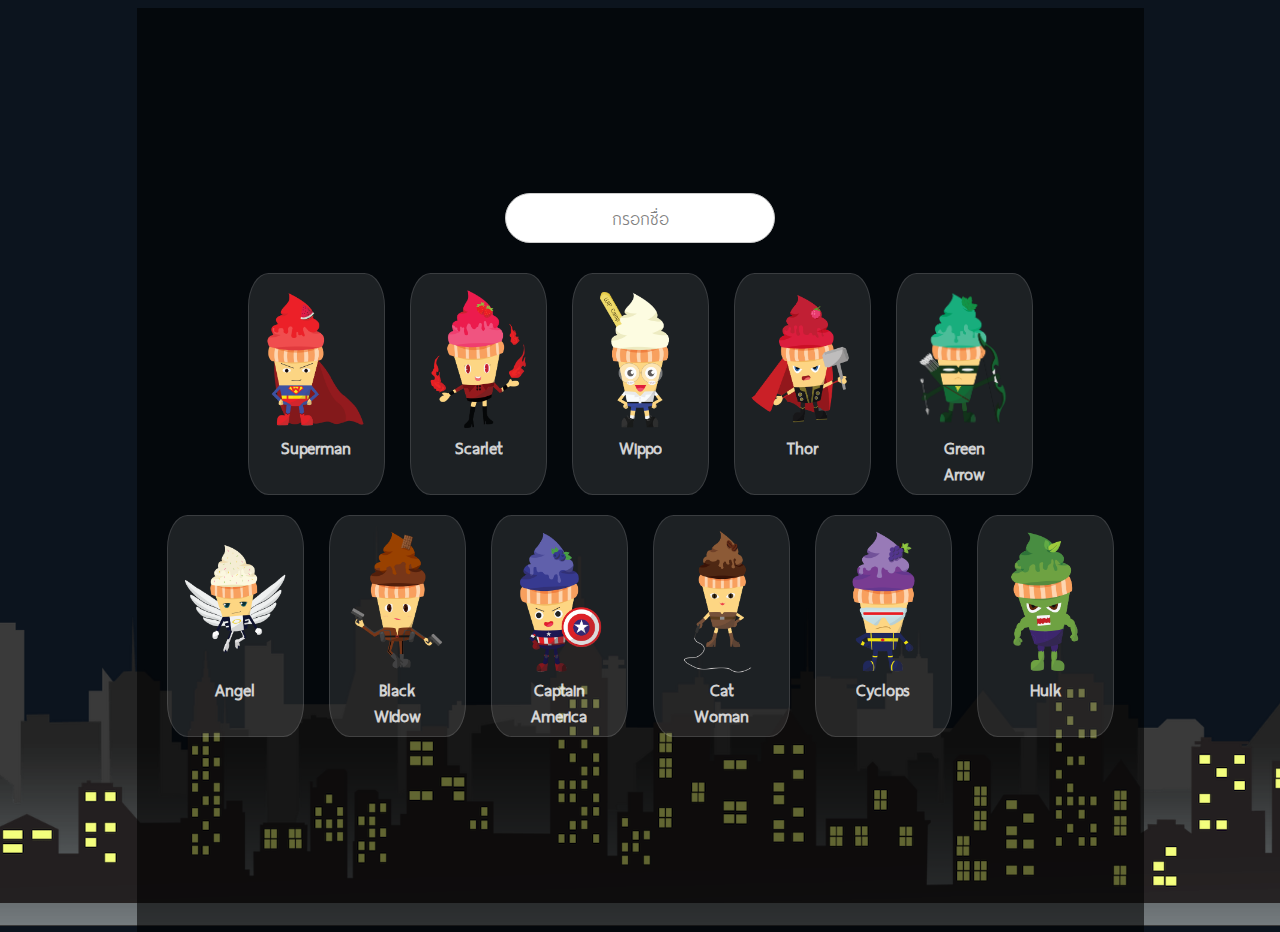
<file: index.html>
<html>
  <head>
    <title>WIPPO 8 JUMPER</title>
    <!-- <link rel="stylesheet" href="https://maxcdn.bootstrapcdn.com/font-awesome/4.5.0/css/font-awesome.min.css"> -->
    <link rel="stylesheet" type="text/css" href="assets/css/style.css">
    <meta charset="utf-8">
    <meta http-equiv="X-UA-Compatible" content="IE=edge">
    <script type="text/javascript" async="" src="//u.heatmap.it/conf/game.wip.camp.js"></script>
    <script type="text/javascript" async="" src="//u.heatmap.it/log.js"></script>
    <script async="" src="//www.google-analytics.com/analytics.js"></script>
    <script>
        (function(i,s,o,g,r,a,m){i['GoogleAnalyticsObject']=r;i[r]=i[r]||function(){
        (i[r].q=i[r].q||[]).push(arguments)},i[r].l=1*new Date();a=s.createElement(o),
        m=s.getElementsByTagName(o)[0];a.async=1;a.src=g;m.parentNode.insertBefore(a,m)
        })(window,document,'script','//www.google-analytics.com/analytics.js','ga');

        ga('create', 'UA-28869618-3', 'auto');
        ga('send', 'pageview');



      (function() {
      var hm = document.createElement('script'); hm.type ='text/javascript'; hm.async = true;
      hm.src = ('++u-heatmap-it+log-js').replace(/[+]/g,'/').replace(/-/g,'.');
      var s = document.getElementsByTagName('script')[0]; s.parentNode.insertBefore(hm, s);
      })();
      </script>
  </head>
  <body>
    <div class="container-fluid">
      <!-- Scene -->
      <div id="scene">
        <div class="layer layout">
          <div class="town">
            <div class="town-front"></div>
          </div>
        </div>
        <div class="layer layout">
          <div class="town">
            <div class="town-mid"></div>
          </div>
        </div>
        <div class="layer layout" style="z-index:-1;">
          <div class="town">
            <div class="town-back"></div>
          </div>
        </div>
      </div>
      <!-- Select Character -->
      <div id="main">
        <div class="container">
          <div class="select">
            <div class="row">
              <div class="bottom">
                <input type="text" id="name" placeholder = "กรอกชื่อ" />
              </div>
            </div>
            <div class="row">
              <div class="hero superman" data-wip="superman">
                <div class="image-hero">
                  <img src="assets/img/wippo/wippo-superman.png" alt="" class="img-responsive">
                </div>
                <div class="name">
                  <h1>Superman</h1>
                </div>
              </div>
              <div class="hero scarlet" data-wip="scarlet">
                <div class="image-hero">
                  <img src="assets/img/wippo/wippo-scarlet.png" alt="" class="img-responsive">
                </div>
                <div class="name">
                  <h1>Scarlet</h1>
                </div>
              </div>
              <div class="hero original" data-wip="original">
                <div class="image-hero">
                  <img src="assets/img/wippo/wippo-original.png" alt="" class="img-responsive">
                </div>
                <div class="name">
                  <h1>Wippo</h1>
                </div>
              </div>
              <div class="hero thor" data-wip="thor">
                <div class="image-hero">
                  <img src="assets/img/wippo/wippo-thor.png" alt="" class="img-responsive">
                </div>
                <div class="name">
                  <h1>Thor</h1>
                </div>
              </div>
              <div class="hero greenarrow" data-wip="greenarrow">
                <div class="image-hero">
                  <img src="assets/img/wippo/wippo-greenarrow.png" alt="" class="img-responsive">
                </div>
                <div class="name">
                  <h1>Green<br>Arrow</h1>
                </div>
              </div>
            </div>
            <div class="row">
              <div class="hero angel" data-wip="angel">
                <div class="image-hero">
                  <img src="assets/img/wippo/wippo-angel.png" alt="" class="img-responsive">
                </div>
                <div class="name">
                  <h1>Angel</h1>
                </div>
              </div>
              <div class="hero blackwidow" data-wip="blackwidow">
                <div class="image-hero">
                  <img src="assets/img/wippo/wippo-blackwidow.png" alt="" class="img-responsive">
                </div>
                <div class="name">
                  <h1>Black<br>Widow</h1>
                </div>
              </div>
              <div class="hero captainamerica" data-wip="captainamerica">
                <div class="image-hero">
                  <img src="assets/img/wippo/wippo-captainamerica.png" alt="" class="img-responsive">
                </div>
                <div class="name">
                  <h1>Captain<br>America</h1>
                </div>
              </div>
              <div class="hero catwoman" data-wip="catwoman">
                <div class="image-hero">
                  <img src="assets/img/wippo/wippo-catwoman.png" alt="" class="img-responsive">
                </div>
                <div class="name">
                  <h1>Cat<br>Woman</h1>
                </div>
              </div>
              <div class="hero cyclops" data-wip="cyclops">
                <div class="image-hero">
                  <img src="assets/img/wippo/wippo-cyclops.png" alt="" class="img-responsive">
                </div>
                <div class="name">
                  <h1>Cyclops</h1>
                </div>
              </div>
              <div class="hero hulk" data-wip="hulk">
                <div class="image-hero">
                  <img src="assets/img/wippo/wippo-hulk.png" alt="" class="img-responsive">
                </div>
                <div class="name">
                  <h1>Hulk</h1>
                </div>
              </div>
            </div>
          </div>
        </div>
      </div>
    </div>
    <script src="assets/js/jquery.min.js"></script>
    <script src="https://cdn.firebase.com/js/client/2.2.1/firebase.js"></script>
    <script>
      $(document).ready(function(){
        var myDataRef = new Firebase('https://wippo-jump.firebaseio.com');
        var score = 0;
        var topname;
        myDataRef.once("value", function(snapshot) {
          snapshot.forEach(function(data) {
            console.log("The " + data.key() + " score is " + data.val());
            if (data.key() == "top") {score = data.val()};
            if (data.key() == "name") {topname = data.val()};
          });
        });

        $('.hero').click(function(){
          
          if(!$('#name').val()){
            $('#name').addClass('active');
          }else{
            window.location = "game.html?char="+$(this).data('wip')+"&name="+$('#name').val()+"&bscore="+score+"&bn="+topname;
          }

        });
      });
    </script>
  </body>
</html>
</file>
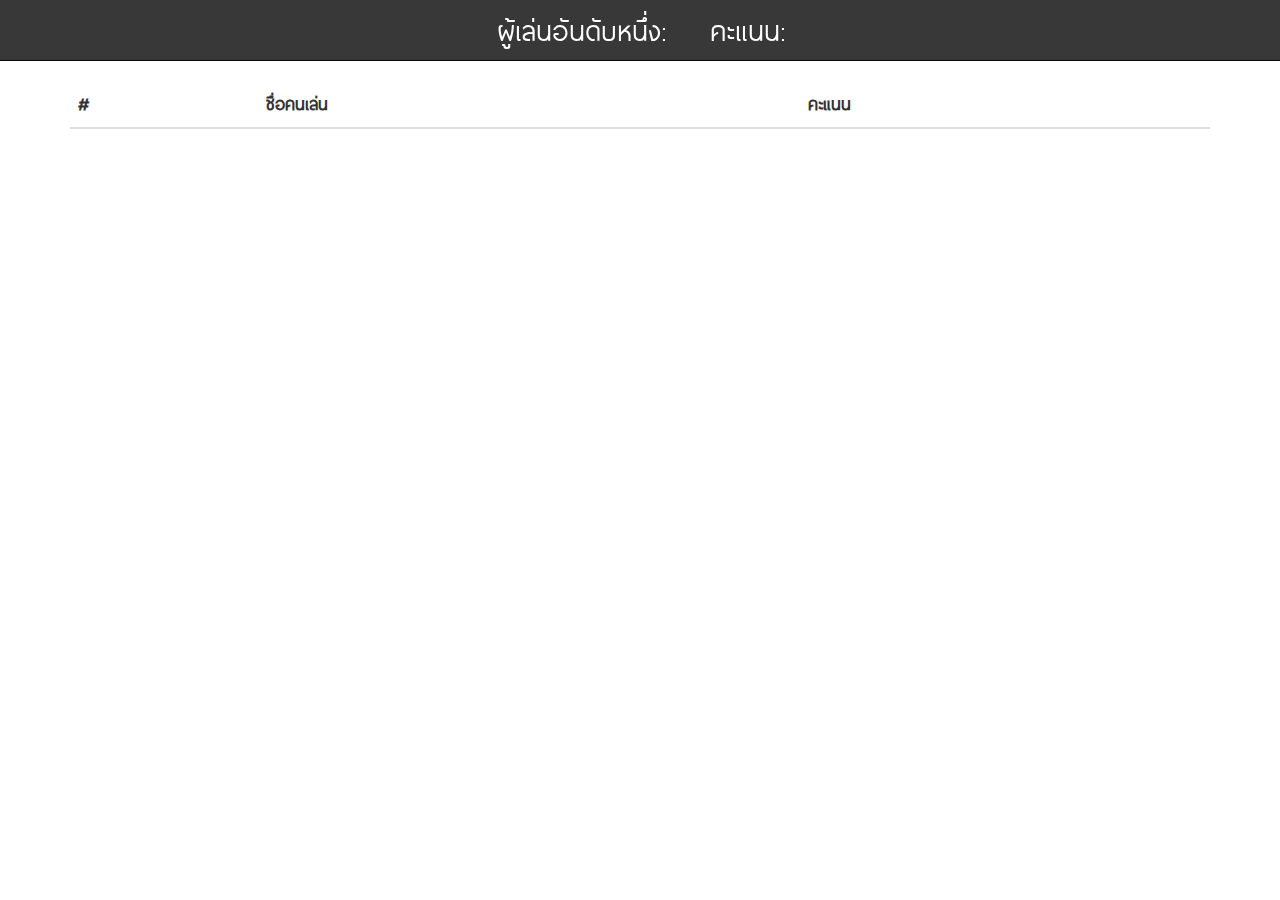
<file: score.html>
<html>

<head>
  <title>WIPPO 8 JUMPER</title>
  <!-- <link rel="stylesheet" href="https://maxcdn.bootstrapcdn.com/font-awesome/4.5.0/css/font-awesome.min.css"> -->
  <link rel="stylesheet" href="https://maxcdn.bootstrapcdn.com/bootstrap/3.3.6/css/bootstrap.min.css">
  <link rel="stylesheet" type="text/css" href="assets/css/score.css">
  <meta charset="utf-8">
  <meta http-equiv="X-UA-Compatible" content="IE=edge">
  <script type="text/javascript" async="" src="//u.heatmap.it/conf/game.wip.camp.js"></script>
  <script type="text/javascript" async="" src="//u.heatmap.it/log.js"></script>
  <script async="" src="//www.google-analytics.com/analytics.js"></script>
  <script>
  (function(i, s, o, g, r, a, m) {
    i['GoogleAnalyticsObject'] = r;
    i[r] = i[r] || function() {
      (i[r].q = i[r].q || []).push(arguments)
    }, i[r].l = 1 * new Date();
    a = s.createElement(o),
      m = s.getElementsByTagName(o)[0];
    a.async = 1;
    a.src = g;
    m.parentNode.insertBefore(a, m)
  })(window, document, 'script', '//www.google-analytics.com/analytics.js', 'ga');

  ga('create', 'UA-28869618-3', 'auto');
  ga('send', 'pageview');



  (function() {
    var hm = document.createElement('script');
    hm.type = 'text/javascript';
    hm.async = true;
    hm.src = ('++u-heatmap-it+log-js').replace(/[+]/g, '/').replace(/-/g, '.');
    var s = document.getElementsByTagName('script')[0];
    s.parentNode.insertBefore(hm, s);
  })();
  </script>
</head>

<body>
  <nav class="navbar navbar-inverse navbar-fixed-top">
    <div class="container">
      <h1 class="name">ผู้เล่นอันดับหนึ่ง: </h1>
      <h1 class="score">คะแนน: </h1>
    </div>
  </nav>
  <div class="main container">

    <table class="table table-hover">
      <thead>
        <tr>
          <th>#</th>
          <th>ชื่อคนเล่น</th>
          <th>คะแนน</th>
        </tr>
      </thead>
      <tbody>
      </tbody>
    </table>
  </div>
  <script src="assets/js/jquery.min.js"></script>
  <script src="https://maxcdn.bootstrapcdn.com/bootstrap/3.3.6/js/bootstrap.min.js"></script>
  <script src="https://cdn.firebase.com/js/client/2.2.1/firebase.js"></script>
  <script>
  $(document).ready(function() {
    var i = 1;
    var topName,score;
    var HistoryRef = new Firebase('https://wippo-jump.firebaseio.com/history');
    var OriginRef = new Firebase('https://wippo-jump.firebaseio.com');

    OriginRef.once("value", function(snapshot) {
       snapshot.forEach(function(data) {
          console.log("The " + data.key() + " score is " + data.val());
          if (data.key() == "name") {topName = data.val();topName = decodeURIComponent(topName)};
          if (data.key() == "top") {score = data.val()};
        });
       $('.name').text("ผู้เล่นอันดับหนึ่ง: "+topName);
       $('.score').text("คะแนน: "+score);
      });

    

    HistoryRef.once("value", function(snapshot) {
      snapshot.forEach(function(data) {
        console.log(" " + data.val().name + " score is " + data.val().score);

        var str = "<tr><th scope=\"row\">"+i+"</th><td>"+data.val().name+"</td><td>"+data.val().score+"</td></tr>";
        i++;

        $('tbody').append(str);
        // if (data.key() == "name") {topName = data.val();topName = decodeURIComponent(topName)};
        // if (data.key() == "top") {dummyScore = data.val()};
      });
      // topScore = dummyScore;
    });
  });
  </script>
</body>

</html>
</file>
<file: assets/css/style.css>
@font-face {
    font-family: 'thai_sans_literegular';
    src: url(../fonts/thaisanslite_r1-webfont.eot);
    src: url(../fonts/thaisanslite_r1-webfont.eot?#iefix) format('embedded-opentype'),
         url(../fonts/thaisanslite_r1-webfont.woff2) format('woff2'),
         url(../fonts/thaisanslite_r1-webfont.woff) format('woff'),
         url(../fonts/thaisanslite_r1-webfont.ttf) format('truetype');
    font-weight: normal;
    font-style: normal;
}

html{
    font-family: 'thai_sans_literegular' !important;
}

body{
    background-color: #0c141e !important;
    color:#fff !important;
    overflow: hidden !important;
    font-family: 'thai_sans_literegular' !important;
}

.container {
    background-position: 100% 100%;
    background-size: 100% 100%;
    position: relative;
    display: table;
}
#scene .layout .header {
    position: absolute;
    left: 50%;
    top: 3%
}
#scene .layout .logo {
    display: block;
    position: relative;
    margin: 0 auto;
}
#scene .layout .header .camp_name {
    width: 28.7em;
    height: auto;
    margin: 0 auto
}
#scene .layout .header .camp_way {
    width: 25em;
    height: auto;
    margin: -3.0625em auto 0
}
#scene .layout .header .sponser {
    width: 19em;
    height: auto;
    margin: -1.6em auto
}
#scene .layout .town>div {
    position: absolute;
    bottom: 0;
    width: 120%;
    left: -6em;
    background-size: 100%;
    background-repeat: no-repeat;
    background-position: center bottom
}
#scene .layout .town .town-front {
    background-image: url(../img/layout/t1_1.png);
    bottom: -.2em;
    max-height: 34em;
    height: 100%;
    z-index: 0;
}
#scene .layout .town .town-mid {
    background-image: url(../img/layout/t2.png);
    bottom: -1.6em;
    max-height: 34em;
    height: 100%;
    z-index:-2;
}
#scene .layout .town .town-back {
    background-image: url(../img/layout/t.png);
    bottom: -1.6em;
    max-height: 34em;
    height: 100%;
    z-index: -3;
}

/* Main Section */

#main {
  width: 100%;
  height: 100%;
}
#main .container{
  background: rgba(0,0,0,0.6);
  height: 100%;
  padding: 20px;
  box-sizing: content-box;
  max-width: 1090px;
  margin: 0 auto;
  text-align: center;
}
#main a{
  display: block;
}
#main .hero .image-hero{
  margin: 0 auto;
}
#main img.img-responsive {
    height: 150px;
}
#main .row {
  display: block;
}
#main .row .hero{
  display: inline-block;
  padding: 10px;
  margin: 10px;
  border: 1px solid rgba(255,255,255,0.13);
  border-radius: 15%;
  background-color: rgba(255,255,255,0.1);
  width: 115px;
  height: 200px;
  cursor: pointer;
  transition: all .2s;
}
#main .row .hero:hover{
  box-shadow: 1px 1px 20px rgba(255,255,255,0.6);
  background-color: rgba(255,255,255,0.2);
}

#main .select {
  display: table-cell;
  vertical-align: middle;
}
.hero .name h1 {
  padding: 0;
  margin: 0;
  transition: all .2s;
  opacity: 0.8;
  font-size: 22px;
  width: 115px;
  text-align: center;
  position: absolute;
}
.hero:hover .name h1 {
  transform: scale(1.2);
  opacity: 1;
}

.bottom{
  
}

.bottom input{
  border:1px solid #ccc;
  outline:none;
  width:270px;
  height:50px;
  border-radius:33px;
  margin:0 auto;
  display:block;
  color:#151515;
  font-family: thai_sans_literegular;
  font-size:22px;
  margin-bottom: 20px;
  text-align: center;
  transition: all .3s;
}

.bottom input:focus{
  box-shadow: 0 0 8px rgba(72, 193, 249, .4);
}

.bottom ::-webkit-input-placeholder{
  color:rgba(0,0,0,.5);
  text-align: center;
  transition: all .3s;
}

.bottom input#name.active {
    box-shadow: 0px 0px 20px #f00;
}

.bottom input#name.active::-webkit-input-placeholder{
  color: #f00;
}
</file>
<file: assets/css/score.css>
@font-face {
    font-family: 'thai_sans_literegular';
    src: url(../fonts/thaisanslite_r1-webfont.eot);
    src: url(../fonts/thaisanslite_r1-webfont.eot?#iefix) format('embedded-opentype'),
         url(../fonts/thaisanslite_r1-webfont.woff2) format('woff2'),
         url(../fonts/thaisanslite_r1-webfont.woff) format('woff'),
         url(../fonts/thaisanslite_r1-webfont.ttf) format('truetype');
    font-weight: normal;
    font-style: normal;
}

html,body{
    font-family: 'thai_sans_literegular' !important;
		
}

.main.container{
}
.table {
	font-size: 22px;
	margin-top: 80px;
}

.navbar-inverse {
	background-color: rgba(34,34,34,0.9);
}
.navbar .container {
	text-align: center;
	color: white;
}

.navbar .container h1{
	display: inline-block;
	margin: 10px 20px;
	}
</file>
